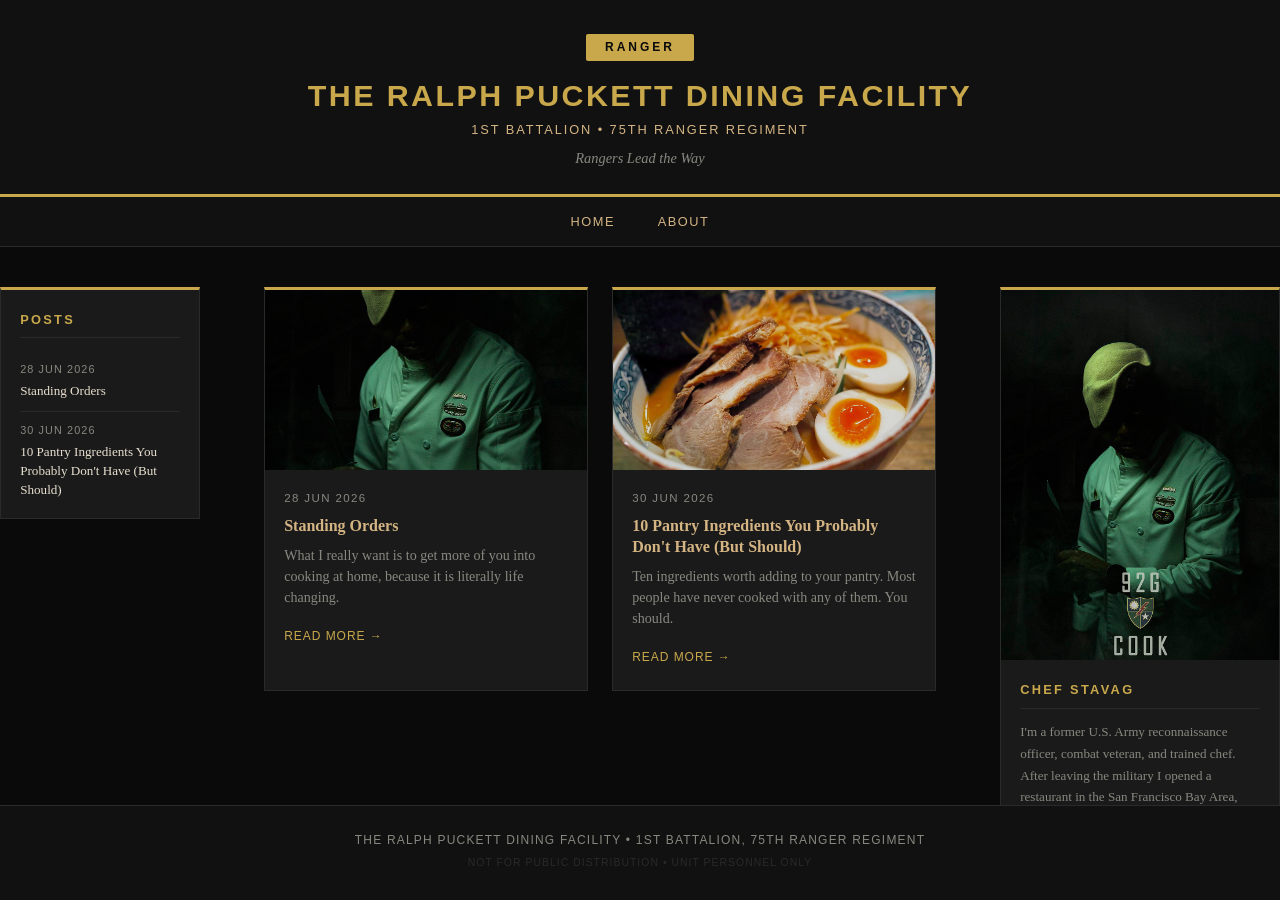
<file: index.html>
<!DOCTYPE html>
<html lang="en">
<head>
  <meta charset="UTF-8">
  <meta name="viewport" content="width=device-width, initial-scale=1.0">
  <title>The Ralph Puckett Dining Facility</title>
  <meta name="description" content="A culinary journal by Chef Stavag. Serious home cooking for Rangers who want to get better.">
  <meta property="og:type" content="website">
  <meta property="og:site_name" content="The Ralph Puckett Dining Facility">
  <meta property="og:title" content="The Ralph Puckett Dining Facility">
  <meta property="og:description" content="A culinary journal by Chef Stavag. Serious home cooking for Rangers who want to get better.">
  <meta property="og:url" content="https://stavag44.github.io/puckett-dfac/">
  <meta property="og:image" content="https://stavag44.github.io/puckett-dfac/images/posts/pantry-ingredients.jpg">
  <meta name="twitter:card" content="summary_large_image">
  <link rel="stylesheet" href="style.css">
</head>
<body>

  <header>
    <div class="header-inner">
      <div class="tab">RANGER</div>
      <h1>THE RALPH PUCKETT DINING FACILITY</h1>
      <p class="subhead">1st Battalion &bull; 75th Ranger Regiment</p>
      <p class="motto">Rangers Lead the Way</p>
    </div>
  </header>

  <nav>
    <a href="index.html">Home</a>
    <a href="about.html">About</a>
  </nav>

  <div class="page-wrapper">
    <aside class="nav-sidebar">
      <div class="nav-card">
        <h3>Posts</h3>
        <ul>
          <li>
            <a href="posts/welcome.html">
              <span class="nav-date">28 JUN 2026</span>
              Standing Orders
            </a>
          </li>
          <li>
            <a href="posts/pantry-ingredients.html">
              <span class="nav-date">30 JUN 2026</span>
              10 Pantry Ingredients You Probably Don't Have (But Should)
            </a>
          </li>
        </ul>
      </div>
    </aside>

    <main>
      <div class="post-grid">

        <article class="post-card">
          <a href="posts/welcome.html">
            <div class="post-card-img-wrap">
              <img src="images/stavag.jpg" alt="Chef Stavag" onerror="this.style.display='none'">
            </div>
            <div class="post-card-body">
              <span class="post-date">28 JUN 2026</span>
              <h2>Standing Orders</h2>
              <p>What I really want is to get more of you into cooking at home, because it is literally life changing.</p>
              <span class="read-more">Read More &rarr;</span>
            </div>
          </a>
        </article>

        <article class="post-card">
          <a href="posts/pantry-ingredients.html">
            <div class="post-card-img-wrap">
              <img src="images/posts/pantry-ingredients.jpg" alt="Pantry Ingredients" onerror="this.style.display='none'">
            </div>
            <div class="post-card-body">
              <span class="post-date">30 JUN 2026</span>
              <h2>10 Pantry Ingredients You Probably Don't Have (But Should)</h2>
              <p>Ten ingredients worth adding to your pantry. Most people have never cooked with any of them. You should.</p>
              <span class="read-more">Read More &rarr;</span>
            </div>
          </a>
        </article>

      </div>
    </main>

    <aside class="sidebar">
      <div class="author-card">
        <img src="images/stavag.jpg" alt="Chef Stavag" onerror="this.style.display='none'">
        <div class="author-card-body">
          <h3>Chef Stavag</h3>
          <p>I'm a former U.S. Army reconnaissance officer, combat veteran, and trained chef. After leaving the military I opened a restaurant in the San Francisco Bay Area, where I learned quickly that running a kitchen you love and running a business you love are two completely different things. I closed the doors, went back to cooking for the right reasons, and never looked back.</p>
          <p>I cook as a serious hobbyist now. No tickets, no covers, no food cost. Just the pursuit of getting better. This site exists to help you do the same. Whether you're just starting out or already comfortable in the kitchen, there's always a next level. That's what we're here for.</p>
        </div>
      </div>
    </aside>
  </div>

  <footer>
    <p>The Ralph Puckett Dining Facility &bull; 1st Battalion, 75th Ranger Regiment</p>
    <p class="footer-sub">Not for public distribution &bull; Unit personnel only</p>
  </footer>

</body>
</html>
</file>
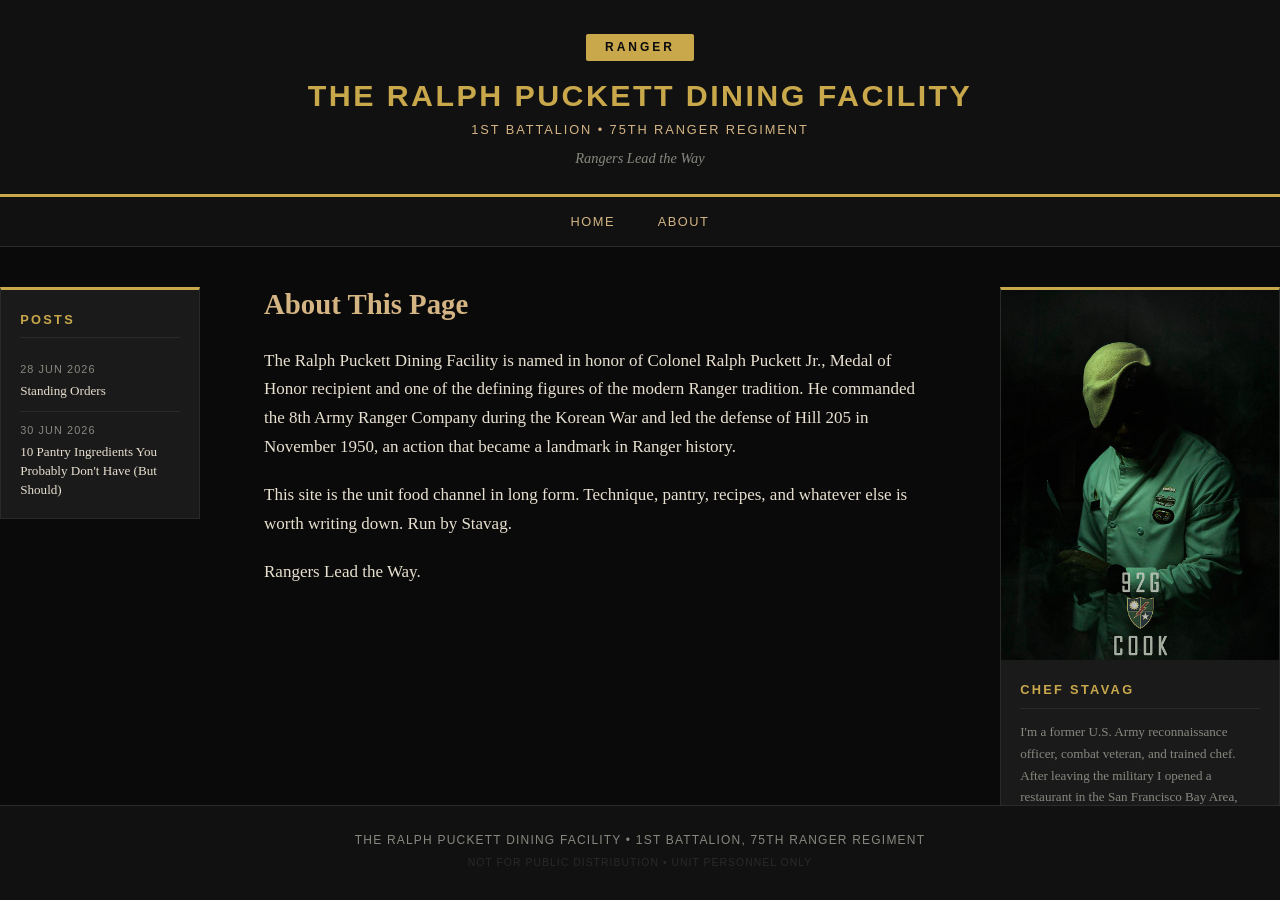
<file: about.html>
<!DOCTYPE html>
<html lang="en">
<head>
  <meta charset="UTF-8">
  <meta name="viewport" content="width=device-width, initial-scale=1.0">
  <title>About | The Ralph Puckett Dining Facility</title>
  <link rel="stylesheet" href="style.css">
</head>
<body>

  <header>
    <div class="header-inner">
      <div class="tab">RANGER</div>
      <h1>THE RALPH PUCKETT DINING FACILITY</h1>
      <p class="subhead">1st Battalion &bull; 75th Ranger Regiment</p>
      <p class="motto">Rangers Lead the Way</p>
    </div>
  </header>

  <nav>
    <a href="index.html">Home</a>
    <a href="about.html">About</a>
  </nav>

  <div class="page-wrapper">
    <aside class="nav-sidebar">
      <div class="nav-card">
        <h3>Posts</h3>
        <ul>
          <li>
            <a href="posts/welcome.html">
              <span class="nav-date">28 JUN 2026</span>
              Standing Orders
            </a>
          </li>
          <li>
            <a href="posts/pantry-ingredients.html">
              <span class="nav-date">30 JUN 2026</span>
              10 Pantry Ingredients You Probably Don't Have (But Should)
            </a>
          </li>
        </ul>
      </div>
    </aside>

    <main>
      <div class="single-post">
        <h2>About This Page</h2>
        <p>
          The Ralph Puckett Dining Facility is named in honor of Colonel Ralph Puckett Jr.,
          Medal of Honor recipient and one of the defining figures of the modern Ranger tradition.
          He commanded the 8th Army Ranger Company during the Korean War and led the defense of
          Hill 205 in November 1950, an action that became a landmark in Ranger history.
        </p>
        <p>
          This site is the unit food channel in long form. Technique, pantry, recipes, and whatever
          else is worth writing down. Run by Stavag.
        </p>
        <p>Rangers Lead the Way.</p>
      </div>
    </main>

    <aside class="sidebar">
      <div class="author-card">
        <img src="images/stavag.jpg" alt="Chef Stavag" onerror="this.style.display='none'">
        <div class="author-card-body">
          <h3>Chef Stavag</h3>
          <p>I'm a former U.S. Army reconnaissance officer, combat veteran, and trained chef. After leaving the military I opened a restaurant in the San Francisco Bay Area, where I learned quickly that running a kitchen you love and running a business you love are two completely different things. I closed the doors, went back to cooking for the right reasons, and never looked back.</p>
          <p>I cook as a serious hobbyist now. No tickets, no covers, no food cost. Just the pursuit of getting better. This site exists to help you do the same. Whether you're just starting out or already comfortable in the kitchen, there's always a next level. That's what we're here for.</p>
        </div>
      </div>
    </aside>
  </div>

  <footer>
    <p>The Ralph Puckett Dining Facility &bull; 1st Battalion, 75th Ranger Regiment</p>
    <p class="footer-sub">Not for public distribution &bull; Unit personnel only</p>
  </footer>

</body>
</html>
</file>
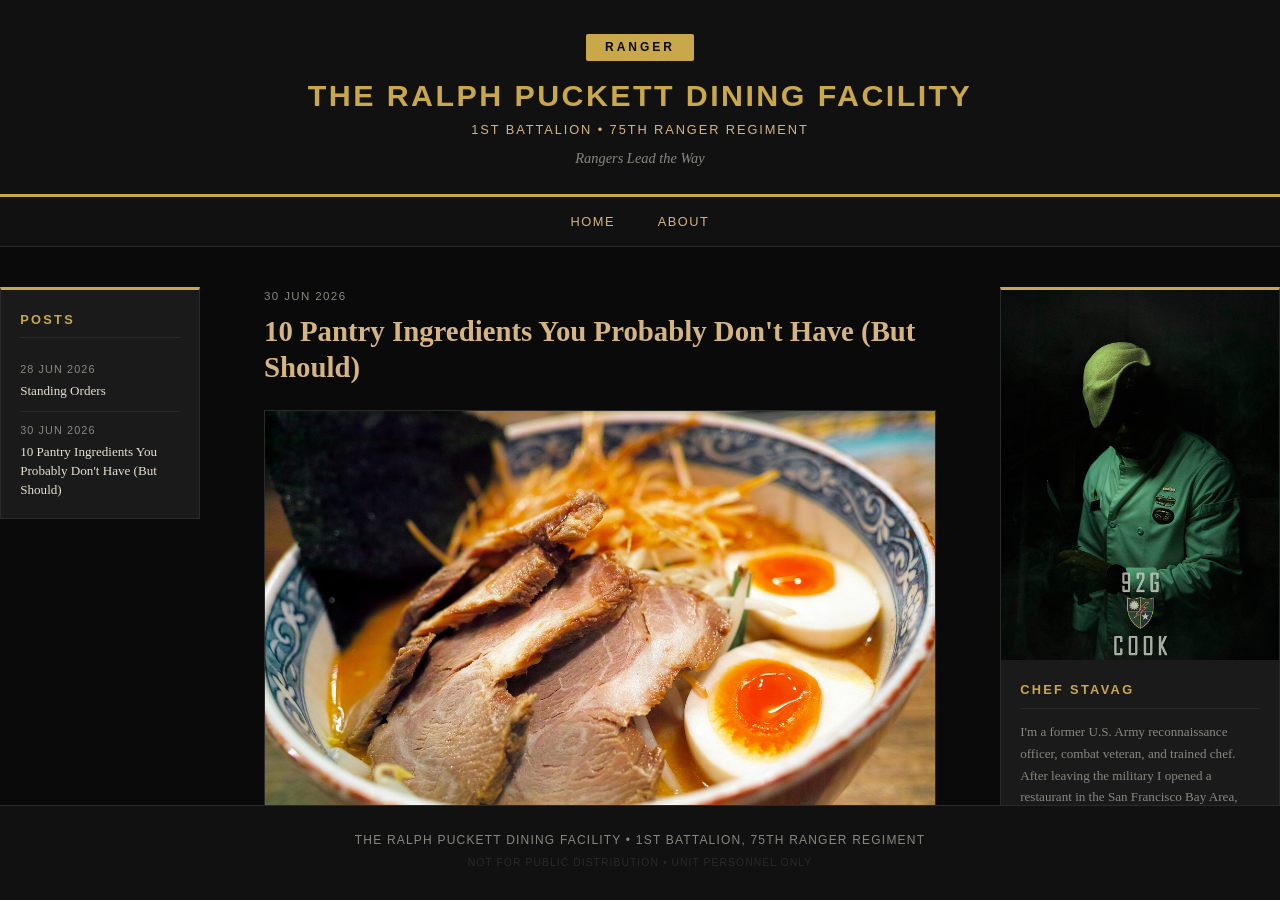
<file: posts/pantry-ingredients.html>
<!DOCTYPE html>
<html lang="en">
<head>
  <meta charset="UTF-8">
  <meta name="viewport" content="width=device-width, initial-scale=1.0">
  <title>10 Pantry Ingredients | The Ralph Puckett Dining Facility</title>
  <meta name="description" content="Ten ingredients worth adding to your pantry. Most people have never cooked with any of them. You should.">
  <meta property="og:type" content="article">
  <meta property="og:site_name" content="The Ralph Puckett Dining Facility">
  <meta property="og:title" content="10 Pantry Ingredients You Probably Don't Have (But Should)">
  <meta property="og:description" content="Ten ingredients worth adding to your pantry. Most people have never cooked with any of them. You should.">
  <meta property="og:url" content="https://stavag44.github.io/puckett-dfac/posts/pantry-ingredients.html">
  <meta property="og:image" content="https://stavag44.github.io/puckett-dfac/images/posts/pantry-ingredients.jpg">
  <meta name="twitter:card" content="summary_large_image">
  <link rel="stylesheet" href="../style.css">
</head>
<body>

  <header>
    <div class="header-inner">
      <div class="tab">RANGER</div>
      <h1>THE RALPH PUCKETT DINING FACILITY</h1>
      <p class="subhead">1st Battalion &bull; 75th Ranger Regiment</p>
      <p class="motto">Rangers Lead the Way</p>
    </div>
  </header>

  <nav>
    <a href="../index.html">Home</a>
    <a href="../about.html">About</a>
  </nav>

  <div class="page-wrapper">
    <aside class="nav-sidebar">
      <div class="nav-card">
        <h3>Posts</h3>
        <ul>
          <li>
            <a href="welcome.html">
              <span class="nav-date">28 JUN 2026</span>
              Standing Orders
            </a>
          </li>
          <li>
            <a href="pantry-ingredients.html">
              <span class="nav-date">30 JUN 2026</span>
              10 Pantry Ingredients You Probably Don't Have (But Should)
            </a>
          </li>
        </ul>
      </div>
    </aside>

    <main>
      <div class="single-post">

        <span class="post-date">30 JUN 2026</span>
        <h2>10 Pantry Ingredients You Probably Don't Have (But Should)</h2>

        <img src="../images/posts/pantry-ingredients.jpg" alt="Pantry Ingredients" class="post-hero" onerror="this.style.display='none'">

        <p>Ten ingredients worth adding to your pantry. Most people have never cooked with any of them. You should.</p>

        <h3>1. MSG</h3>
        <img src="../images/posts/pantry/msg.jpg" alt="MSG" class="ingredient-img">
        <p>Monosodium glutamate has no flavor of its own. What it does is make everything around it taste more like itself. It activates the same receptors that respond to parmesan, soy sauce, and aged meat. I put a pinch in almost every savory thing I make. It's the reason a dish goes from fine to "what did you put in this."</p>
        <p class="find-it"><a href="https://www.amazon.com/s?k=ajinomoto+msg" target="_blank" rel="noopener">→ Ajinomoto MSG</a></p>

        <h3>2. Fish Sauce</h3>
        <img src="../images/posts/pantry/fish-sauce.jpg" alt="Fish Sauce" class="ingredient-img">
        <p>A few drops adds savory depth that's almost impossible to trace back to the bottle. It's fermented anchovies and salt. The fishiness doesn't survive the heat. What survives is pure umami. Use it in marinades and vinaigrettes. Same job as MSG, more character.</p>
        <p class="find-it"><a href="https://www.redboatfishsauce.com/" target="_blank" rel="noopener">→ Red Boat Fish Sauce</a></p>

        <h3>3. Chili Crisp</h3>
        <img src="../images/posts/pantry/chili-crisp.jpg" alt="Chili Crisp" class="ingredient-img">
        <p>Heat, umami, and texture in one spoonful. The oil carries fat-soluble flavor from dried chiles. Fermented black beans add a backbone that hot sauce can't touch. I finish almost everything with it. Eggs, noodles, whatever came off the stove.</p>
        <p class="find-it"><a href="https://www.flybyjing.com/" target="_blank" rel="noopener">→ Fly By Jing Chili Crisp</a></p>

        <h3>4. Worcestershire Sauce</h3>
        <img src="../images/posts/pantry/worcestershire.jpg" alt="Worcestershire Sauce" class="ingredient-img">
        <p>You already have it. You're only using it in a Bloody Mary. It's built from tamarind, anchovies, molasses, and vinegar. Sweet, sour, salty, umami at once. A tablespoon into a burger mix or a pan sauce does more than most people realize. One of the most complex things in your cabinet.</p>
        <p class="find-it"><a href="https://www.amazon.com/s?k=lea+perrins+worcestershire" target="_blank" rel="noopener">→ Lea &amp; Perrins Worcestershire</a></p>

        <h3>5. White Miso Paste</h3>
        <img src="../images/posts/pantry/white-miso.jpg" alt="White Miso Paste" class="ingredient-img">
        <p>Mix it with butter and put it on anything. It's fermented soybean paste broken down into free glutamates and hundreds of other compounds. No single-ingredient condiment comes close to that complexity. I use it as a finishing sauce on fish and chicken, or whisked into a dressing when I want something that tastes like more work than it was.</p>
        <p class="find-it"><a href="https://www.amazon.com/s?k=hikari+white+miso" target="_blank" rel="noopener">→ Hikari White Miso</a></p>

        <h3>6. Gochujang</h3>
        <img src="../images/posts/pantry/gochujang.jpg" alt="Gochujang" class="ingredient-img">
        <p>Korean fermented chili paste. Sweet and funky in a way Sriracha isn't trying to be. You get sour, sweet, heat, and umami from one ingredient. I use it in marinades, especially for chicken. It caramelizes on heat and does something to the surface of meat that's hard to describe and easy to get addicted to.</p>
        <p class="find-it"><a href="https://www.amazon.com/s?k=ofood+gochujang" target="_blank" rel="noopener">→ O'Food Gochujang</a></p>

        <h3>7. Sumac</h3>
        <img src="../images/posts/pantry/sumac.jpg" alt="Sumac" class="ingredient-img">
        <p>Dark red spice that tastes like lemon but earthier. It's high in malic acid, and unlike citrus, the flavor doesn't cook off. I put it on eggs most mornings. Grain salads, roasted chicken. When a dish needs acid but lemon would make it too sharp, this is where I go.</p>
        <p class="find-it"><a href="https://www.burlapandbarrel.com/" target="_blank" rel="noopener">→ Burlap &amp; Barrel Sumac</a></p>

        <h3>8. Tamarind Concentrate</h3>
        <img src="../images/posts/pantry/tamarind.jpg" alt="Tamarind Concentrate" class="ingredient-img">
        <p>The sour backbone of pad thai, Indian chutneys, and Mexican candy. It's heavier and rounder than vinegar or lemon and sits differently on your palate. I use it in BBQ sauce and braises. No substitute for it. Once you have a jar you'll find reasons to use it everywhere.</p>
        <p class="find-it"><a href="https://www.amazon.com/s?k=tamicon+tamarind+concentrate" target="_blank" rel="noopener">→ Tamicon Tamarind Concentrate</a></p>

        <h3>9. Dried Chiles</h3>
        <img src="../images/posts/pantry/dried-chiles.jpg" alt="Dried Chiles" class="ingredient-img">
        <p>Not chili powder. Whole guajillo and ancho, toasted dry and rehydrated in hot water. Drying transforms the flavor through the Maillard reaction. You get fruity, chocolatey, smoky notes that don't exist in the fresh pepper or anything from a spice jar. Base of any red sauce worth making. Twenty minutes. The difference is not subtle.</p>
        <p class="find-it"><a href="https://www.ranchogordo.com/" target="_blank" rel="noopener">→ Rancho Gordo Dried Chiles</a></p>

        <h3>10. Marmite</h3>
        <img src="../images/posts/pantry/marmite.jpg" alt="Marmite" class="ingredient-img">
        <p>Sounds disgusting. A small spoonful into a stew or pasta sauce does something you can't identify and can't ignore. It's yeast extract, a byproduct of beer brewing, and one of the most glutamate-dense substances on earth. The naturally occurring MSG levels rival parmesan, and there's a roasted bitterness nothing else delivers. I reach for it when something tastes flat and I can't figure out why.</p>
        <p class="find-it"><a href="https://www.amazon.com/s?k=marmite" target="_blank" rel="noopener">→ Marmite</a></p>

        <hr>

        <p>Every one of these comes from a specific tradition. Fermentation, preservation, centuries of Korean or Indian or Mexican cooking. Start with three. See what happens.</p>

        <a href="../index.html" class="back-link">&larr; Back</a>

      </div>
    </main>

    <aside class="sidebar">
      <div class="author-card">
        <img src="../images/stavag.jpg" alt="Chef Stavag" onerror="this.style.display='none'">
        <div class="author-card-body">
          <h3>Chef Stavag</h3>
          <p>I'm a former U.S. Army reconnaissance officer, combat veteran, and trained chef. After leaving the military I opened a restaurant in the San Francisco Bay Area, where I learned quickly that running a kitchen you love and running a business you love are two completely different things. I closed the doors, went back to cooking for the right reasons, and never looked back.</p>
          <p>I cook as a serious hobbyist now. No tickets, no covers, no food cost. Just the pursuit of getting better. This site exists to help you do the same. Whether you're just starting out or already comfortable in the kitchen, there's always a next level. That's what we're here for.</p>
        </div>
      </div>

      <div class="author-card">
        <img src="../images/ralph-puckett.gif" alt="Colonel Ralph Puckett Jr., Medal of Honor">
        <div class="author-card-body">
          <h3>Colonel Ralph Puckett Jr.</h3>
          <p>Commanded the 8th Army Ranger Company during the Korean War. On November 25, 1950, he led 51 Rangers against a fortified hill held by several hundred Chinese soldiers — deliberately drawing enemy fire across open ground three times to protect his men.</p>
          <p>Wounded multiple times during six consecutive counterattacks, he refused evacuation until his Rangers were clear. His Distinguished Service Cross was upgraded to the Medal of Honor in 2021, presented by President Biden. He died in April 2024 — the last surviving Korean War Medal of Honor recipient.</p>
          <p>This site bears his name. 1st Ranger Battalion traces its lineage through his company. Rangers Lead the Way.</p>
        </div>
      </div>
    </aside>
  </div>

  <footer>
    <p>The Ralph Puckett Dining Facility &bull; 1st Battalion, 75th Ranger Regiment</p>
    <p class="footer-sub">Not for public distribution &bull; Unit personnel only</p>
  </footer>

</body>
</html>
</file>
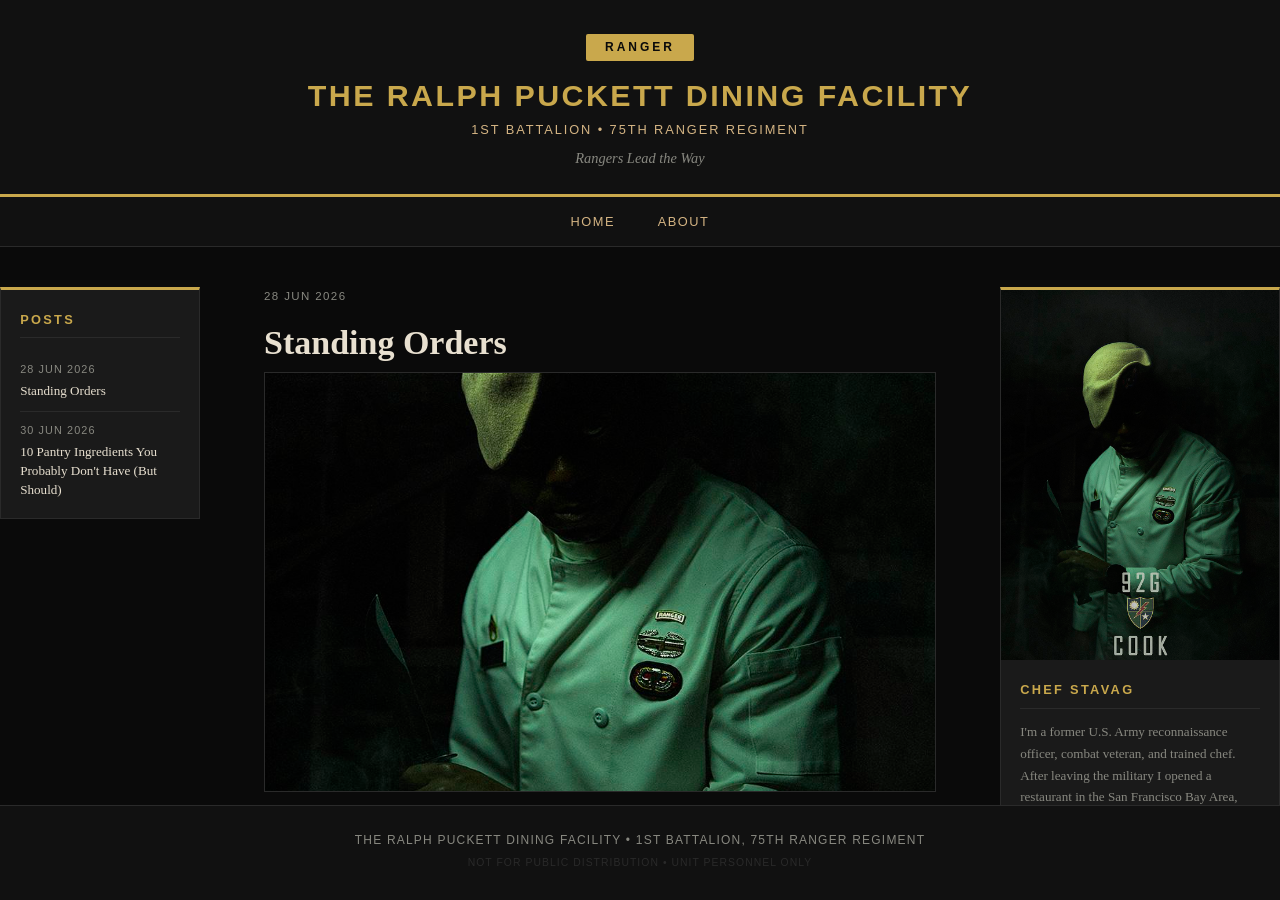
<file: posts/welcome.html>
<!DOCTYPE html>
<html lang="en">
<head>
  <meta charset="UTF-8">
  <meta name="viewport" content="width=device-width, initial-scale=1.0">
  <title>Standing Orders | The Ralph Puckett Dining Facility</title>
  <meta name="description" content="A culinary journal by Chef Stavag. Serious home cooking for Rangers who want to get better.">
  <meta property="og:type" content="article">
  <meta property="og:site_name" content="The Ralph Puckett Dining Facility">
  <meta property="og:title" content="Standing Orders">
  <meta property="og:description" content="A culinary journal by Chef Stavag. Serious home cooking for Rangers who want to get better.">
  <meta property="og:url" content="https://stavag44.github.io/puckett-dfac/posts/welcome.html">
  <meta property="og:image" content="https://stavag44.github.io/puckett-dfac/images/stavag.jpg">
  <meta name="twitter:card" content="summary_large_image">
  <link rel="stylesheet" href="../style.css">
</head>
<body>

  <header>
    <div class="header-inner">
      <div class="tab">RANGER</div>
      <h1>THE RALPH PUCKETT DINING FACILITY</h1>
      <p class="subhead">1st Battalion &bull; 75th Ranger Regiment</p>
      <p class="motto">Rangers Lead the Way</p>
    </div>
  </header>

  <nav>
    <a href="../index.html">Home</a>
    <a href="../about.html">About</a>
  </nav>

  <div class="page-wrapper">
    <aside class="nav-sidebar">
      <div class="nav-card">
        <h3>Posts</h3>
        <ul>
          <li>
            <a href="welcome.html">
              <span class="nav-date">28 JUN 2026</span>
              Standing Orders
            </a>
          </li>
          <li>
            <a href="pantry-ingredients.html">
              <span class="nav-date">30 JUN 2026</span>
              10 Pantry Ingredients You Probably Don't Have (But Should)
            </a>
          </li>
        </ul>
      </div>
    </aside>

    <main>
      <div class="single-post">

        <span class="post-date">28 JUN 2026</span>
        <h1>Standing Orders</h1>

        <img src="../images/stavag.jpg" alt="Chef Stavag" class="post-hero" onerror="this.style.display='none'">

        <p>Ok, assholes.</p>

        <p>I've felt pretty honored the last couple of days since this channel was created and, without my knowledge or consent, named with a nod to me. Food is the only thing that keeps me sane in this world. It's my passion, my creative outlet, and my way to teach.</p>

        <p>So I'm moving my shit to a blog (yeah, I know) and I'll link to it here and in the chow-hall channel whenever I update. I'm not trying to monetize or get traffic. I just want to keep track of what I'm doing.</p>

        <p>What I really want is to get more of you motherfuckers into cooking at home, because it is literally life changing. I wifed a woman ten times out of my league because I can consistently put a great meal on the table.</p>

        <p>Get in your kitchen. Go buy some weird shit. Read recipes. That's literally all I did. I kept at it for thirty years and ended up running a restaurant in San Francisco that I've since sold. Now I want to teach.</p>

        <p>Don't be intimidated by what I post or what anyone else posts. Put up your most basic stuff and your worst mistakes. That's how you learn. Ask questions. Seek knowledge. That's why I'm here.</p>

        <hr>

        <a href="../index.html" class="back-link">&larr; Back</a>

      </div>
    </main>

    <aside class="sidebar">
      <div class="author-card">
        <img src="../images/stavag.jpg" alt="Chef Stavag" onerror="this.style.display='none'">
        <div class="author-card-body">
          <h3>Chef Stavag</h3>
          <p>I'm a former U.S. Army reconnaissance officer, combat veteran, and trained chef. After leaving the military I opened a restaurant in the San Francisco Bay Area, where I learned quickly that running a kitchen you love and running a business you love are two completely different things. I closed the doors, went back to cooking for the right reasons, and never looked back.</p>
          <p>I cook as a serious hobbyist now. No tickets, no covers, no food cost. Just the pursuit of getting better. This site exists to help you do the same. Whether you're just starting out or already comfortable in the kitchen, there's always a next level. That's what we're here for.</p>
        </div>
      </div>

      <div class="author-card">
        <img src="../images/ralph-puckett.gif" alt="Colonel Ralph Puckett Jr., Medal of Honor">
        <div class="author-card-body">
          <h3>Colonel Ralph Puckett Jr.</h3>
          <p>Commanded the 8th Army Ranger Company during the Korean War. On November 25, 1950, he led 51 Rangers against a fortified hill held by several hundred Chinese soldiers — deliberately drawing enemy fire across open ground three times to protect his men.</p>
          <p>Wounded multiple times during six consecutive counterattacks, he refused evacuation until his Rangers were clear. His Distinguished Service Cross was upgraded to the Medal of Honor in 2021, presented by President Biden. He died in April 2024 — the last surviving Korean War Medal of Honor recipient.</p>
          <p>This site bears his name. 1st Ranger Battalion traces its lineage through his company. Rangers Lead the Way.</p>
        </div>
      </div>
    </aside>
  </div>

  <footer>
    <p>The Ralph Puckett Dining Facility &bull; 1st Battalion, 75th Ranger Regiment</p>
    <p class="footer-sub">Not for public distribution &bull; Unit personnel only</p>
  </footer>

</body>
</html>
</file>
<file: style.css>
/* ── Reset ── */
*, *::before, *::after { box-sizing: border-box; margin: 0; padding: 0; }

/* ── Base ── */
:root {
  --black:  #0a0a0a;
  --dark:   #111111;
  --card:   #1a1a1a;
  --border: #2a2a2a;
  --gold:   #c9a84c;
  --tan:    #d4b483;
  --light:  #e8e0d0;
  --muted:  #888880;
  --font-serif: 'Georgia', 'Times New Roman', serif;
  --font-sans:  'Arial Narrow', 'Arial', sans-serif;
}

body {
  background: var(--black);
  color: var(--light);
  font-family: var(--font-serif);
  font-size: 17px;
  line-height: 1.7;
  height: 100vh;
  overflow: hidden;
  display: flex;
  flex-direction: column;
}

/* ── Header ── */
header {
  background: var(--dark);
  border-bottom: 3px solid var(--gold);
  padding: 2rem 1rem 1.5rem;
  text-align: center;
}

.header-inner {
  max-width: 1100px;
  margin: 0 auto;
}

.tab {
  display: inline-block;
  background: var(--gold);
  color: var(--black);
  font-family: var(--font-sans);
  font-weight: 700;
  font-size: 0.75rem;
  letter-spacing: 0.25em;
  padding: 0.2rem 1.2rem;
  margin-bottom: 1rem;
  border-radius: 2px;
}

header h1 {
  font-family: var(--font-sans);
  font-size: clamp(1.2rem, 4vw, 1.9rem);
  font-weight: 700;
  letter-spacing: 0.08em;
  color: var(--gold);
  text-transform: uppercase;
  line-height: 1.2;
  margin-bottom: 0.4rem;
}

.subhead {
  font-family: var(--font-sans);
  font-size: 0.8rem;
  letter-spacing: 0.15em;
  color: var(--tan);
  text-transform: uppercase;
  margin-bottom: 0.3rem;
}

.motto {
  font-family: var(--font-serif);
  font-style: italic;
  font-size: 0.9rem;
  color: var(--muted);
}

/* ── Nav ── */
nav {
  background: var(--dark);
  border-bottom: 1px solid var(--border);
  text-align: center;
  padding: 0.6rem 1rem;
}

nav a {
  color: var(--tan);
  text-decoration: none;
  font-family: var(--font-sans);
  font-size: 0.8rem;
  letter-spacing: 0.12em;
  text-transform: uppercase;
  margin: 0 1.2rem;
  padding-bottom: 2px;
  border-bottom: 1px solid transparent;
  transition: color 0.2s, border-color 0.2s;
}

nav a:hover {
  color: var(--gold);
  border-bottom-color: var(--gold);
}

/* ── Page layout with sidebars ── */
.page-wrapper {
  flex: 1;
  min-height: 0;
  width: 100%;
  max-width: 1300px;
  margin: 0 auto;
  display: grid;
  grid-template-columns: 200px 1fr 280px;
  gap: 2.5rem;
  overflow: hidden;
}

/* ── Nav sidebar (left) ── */
.nav-sidebar {
  overflow-y: auto;
  padding: 2.5rem 0;
}

.nav-card {
  background: var(--card);
  border: 1px solid var(--border);
  border-top: 3px solid var(--gold);
  padding: 1.2rem;
}

.nav-card h3 {
  font-family: var(--font-sans);
  font-size: 0.8rem;
  letter-spacing: 0.18em;
  text-transform: uppercase;
  color: var(--gold);
  margin-bottom: 0.8rem;
  padding-bottom: 0.4rem;
  border-bottom: 1px solid var(--border);
}

.nav-card ul {
  list-style: none;
  margin: 0;
  padding: 0;
}

.nav-card li {
  border-bottom: 1px solid var(--border);
  padding: 0.7rem 0;
}

.nav-card li:last-child {
  border-bottom: none;
  padding-bottom: 0;
}

.nav-card a {
  display: block;
  color: var(--text);
  text-decoration: none;
  font-size: 0.82rem;
  line-height: 1.45;
}

.nav-card a:hover {
  color: var(--gold);
}

.nav-date {
  display: block;
  font-family: var(--font-sans);
  font-size: 0.68rem;
  letter-spacing: 0.1em;
  color: var(--muted);
  margin-bottom: 0.2rem;
}

/* ── Main content ── */
main {
  min-width: 0;
  overflow-y: auto;
  padding: 2.5rem 1.5rem;
}

/* ── Sidebar ── */
.sidebar {
  overflow-y: auto;
  padding: 2.5rem 0;
}

.author-card {
  background: var(--card);
  border: 1px solid var(--border);
  border-top: 3px solid var(--gold);
  overflow: hidden;
}

.author-card + .author-card {
  margin-top: 1.5rem;
}

.author-card img {
  width: 100%;
  display: block;
  filter: brightness(0.9);
}

.author-card-body {
  padding: 1.2rem;
}

.author-card-body h3 {
  font-family: var(--font-sans);
  font-size: 0.8rem;
  letter-spacing: 0.18em;
  text-transform: uppercase;
  color: var(--gold);
  margin-bottom: 0.8rem;
  padding-bottom: 0.4rem;
  border-bottom: 1px solid var(--border);
}

.author-card-body p {
  font-size: 0.82rem;
  line-height: 1.65;
  color: var(--muted);
  margin-bottom: 0.8rem;
}

.author-card-body p:last-child {
  margin-bottom: 0;
}

/* ── Post Grid (index) ── */
.post-grid {
  display: grid;
  grid-template-columns: repeat(auto-fill, minmax(260px, 1fr));
  gap: 1.5rem;
}

.post-card {
  background: var(--card);
  border: 1px solid var(--border);
  border-top: 3px solid var(--gold);
  transition: border-color 0.2s, transform 0.2s;
}

.post-card:hover {
  border-color: var(--gold);
  transform: translateY(-2px);
}

.post-card a {
  display: block;
  text-decoration: none;
  color: inherit;
}

.post-card-img-wrap {
  width: 100%;
  height: 180px;
  overflow: hidden;
  background: var(--border);
}

.post-card-img-wrap img {
  width: 100%;
  height: 100%;
  object-fit: cover;
  display: block;
  filter: brightness(0.85);
  transition: filter 0.2s;
}

.post-card:hover .post-card-img-wrap img {
  filter: brightness(1);
}

.post-card-body {
  padding: 1.2rem;
}

.post-date {
  font-family: var(--font-sans);
  font-size: 0.72rem;
  letter-spacing: 0.12em;
  color: var(--muted);
  text-transform: uppercase;
  display: block;
  margin-bottom: 0.5rem;
}

.post-card h2 {
  font-size: 1rem;
  font-weight: 700;
  color: var(--tan);
  margin-bottom: 0.5rem;
  line-height: 1.3;
}

.post-card p {
  font-size: 0.88rem;
  color: var(--muted);
  margin-bottom: 0.8rem;
  line-height: 1.5;
}

.read-more {
  font-family: var(--font-sans);
  font-size: 0.75rem;
  letter-spacing: 0.08em;
  color: var(--gold);
  text-transform: uppercase;
}

/* ── Single Post ── */
.single-post {
  max-width: 100%;
}

.single-post .post-date {
  display: block;
  margin-bottom: 0.5rem;
}

.single-post h2 {
  font-size: clamp(1.3rem, 3vw, 1.8rem);
  color: var(--tan);
  margin-bottom: 1.5rem;
  line-height: 1.25;
}

.post-hero {
  width: 100%;
  max-height: 420px;
  object-fit: cover;
  border: 1px solid var(--border);
  margin-bottom: 2rem;
  display: block;
}

.single-post p {
  margin-bottom: 1.2rem;
  color: var(--light);
}

.single-post h3 {
  font-family: var(--font-sans);
  font-size: 0.85rem;
  letter-spacing: 0.14em;
  text-transform: uppercase;
  color: var(--gold);
  margin: 2rem 0 0.5rem;
  padding-bottom: 0.3rem;
  border-bottom: 1px solid var(--border);
}

.ingredient-img {
  width: 100%;
  max-width: 380px;
  height: 240px;
  object-fit: cover;
  display: block;
  margin: 0.8rem 0 1rem;
  border: 1px solid var(--border);
}

.single-post hr {
  border: none;
  border-top: 1px solid var(--border);
  margin: 2.5rem 0;
}

.back-link {
  display: inline-block;
  margin-top: 2rem;
  font-family: var(--font-sans);
  font-size: 0.78rem;
  letter-spacing: 0.1em;
  text-transform: uppercase;
  color: var(--gold);
  text-decoration: none;
}

.back-link:hover {
  color: var(--tan);
}

.find-it {
  margin-top: 0.5rem;
  margin-bottom: 1.8rem;
  font-size: 0.78rem;
  font-family: var(--font-sans);
  letter-spacing: 0.06em;
}

.find-it a {
  color: var(--gold);
  text-decoration: none;
}

.find-it a:hover {
  text-decoration: underline;
}

/* ── Footer ── */
footer {
  background: var(--dark);
  border-top: 1px solid var(--border);
  text-align: center;
  padding: 1.5rem 1rem;
}

footer p {
  font-family: var(--font-sans);
  font-size: 0.75rem;
  letter-spacing: 0.1em;
  text-transform: uppercase;
  color: var(--muted);
  margin-bottom: 0.25rem;
}

.footer-sub {
  color: var(--border) !important;
  font-size: 0.65rem !important;
}

/* ── Responsive ── */
@media (max-width: 768px) {
  .page-wrapper {
    grid-template-columns: 1fr;
    padding: 1.5rem 1rem;
  }
  .nav-sidebar {
    padding: 0;
  }
  .sidebar {
    position: static;
  }
  .post-grid { grid-template-columns: 1fr; }
}
</file>
